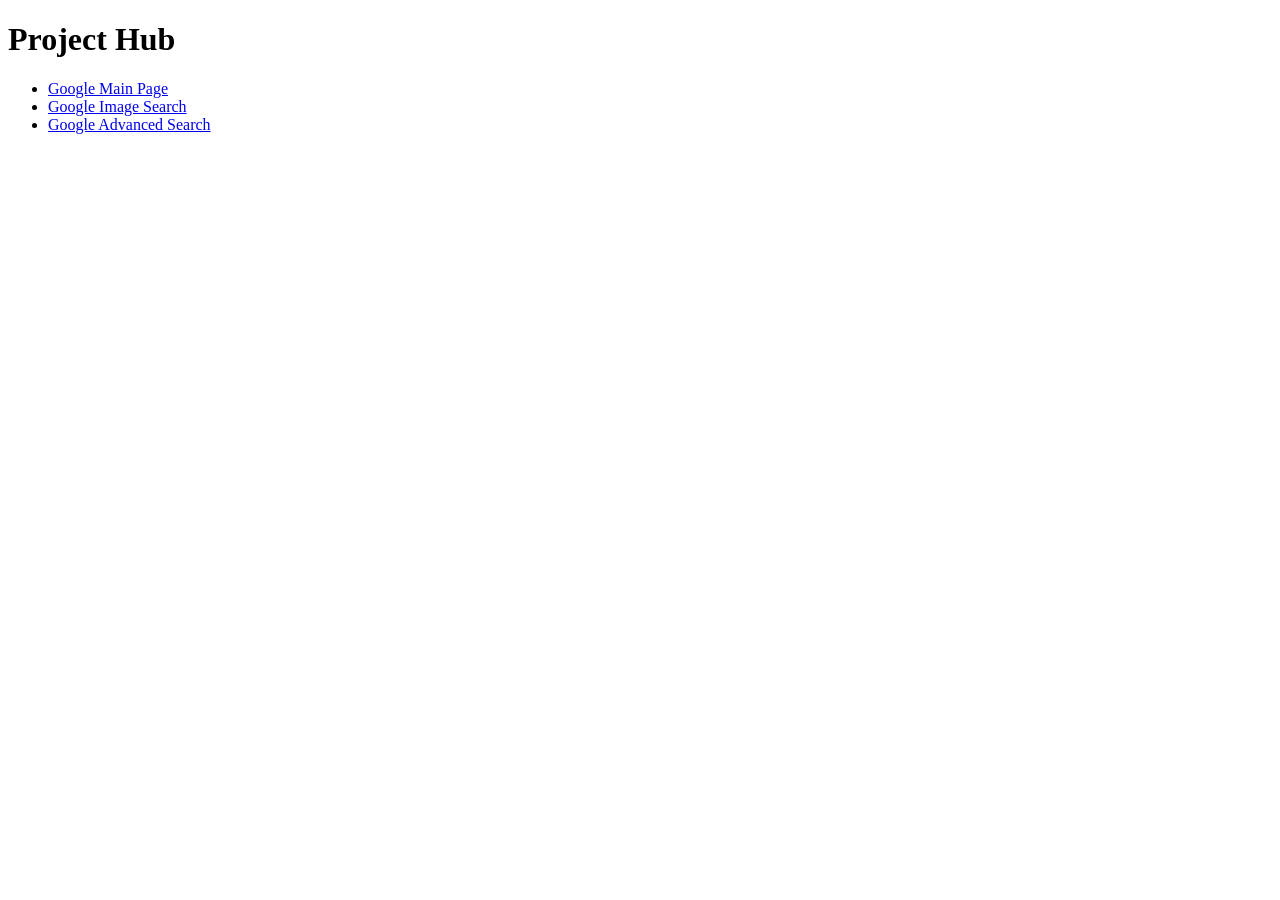
<file: index.html>
<!DOCTYPE html>
<html>
<head>
    <title>My Google Projects</title>
</head>
<body>
    <h1>Project Hub</h1>
    <ul>
        <li><a href="google_mainpage/index.html">Google Main Page</a></li>
        <li><a href="google_imagesearch/index.html">Google Image Search</a></li>
        <li><a href="google_advanced_search/index.html">Google Advanced Search</a></li>
    </ul>
</body>
</html>
</file>
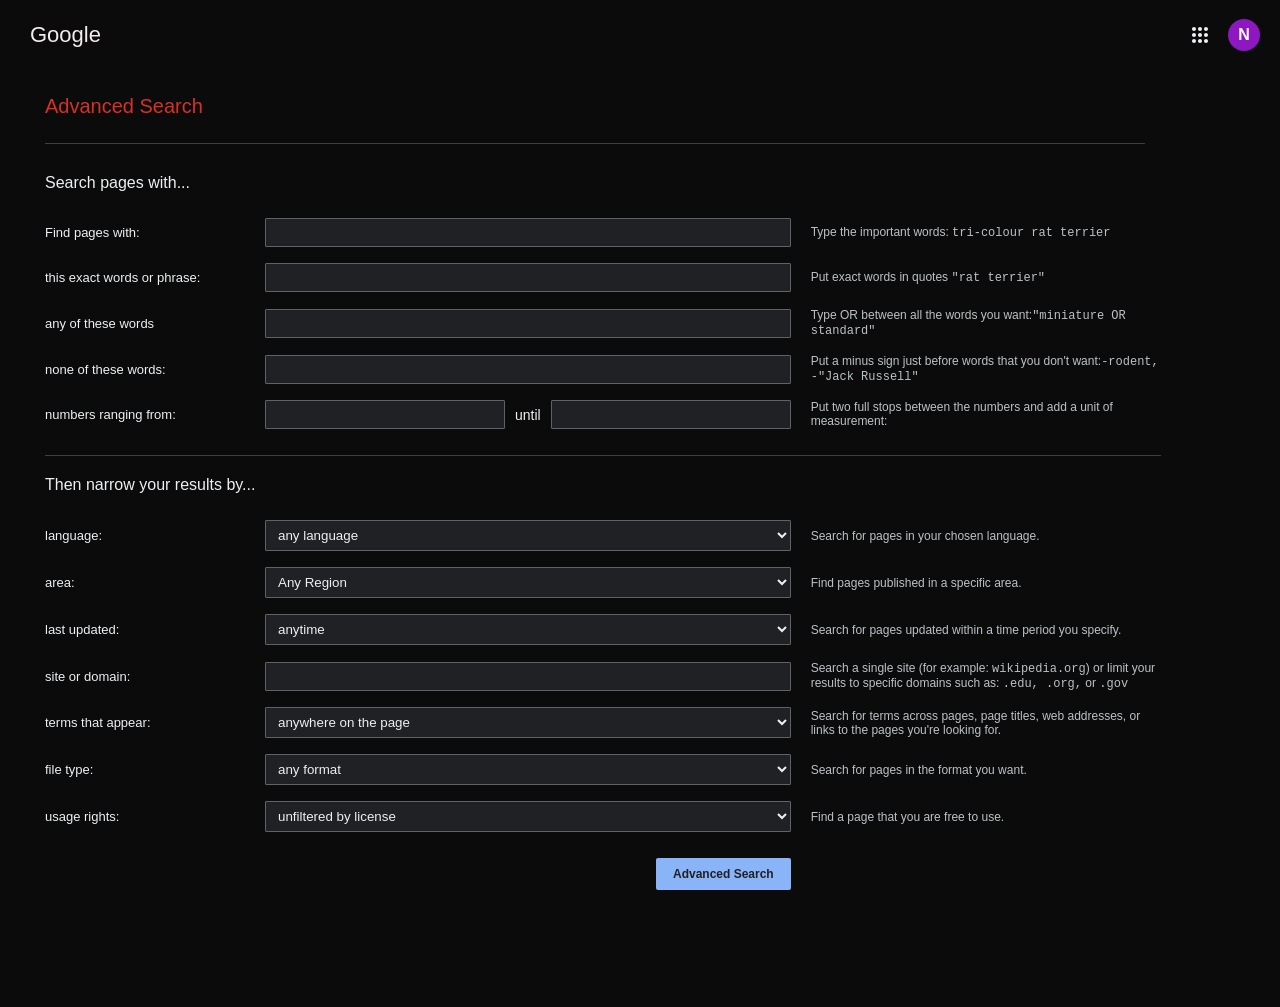
<file: google_advanced_search/index.html>
<!DOCTYPE html>
<html lang="id">
<head>
    <meta charset="UTF-8">
    <meta name="viewport" content="width=device-width, initial-scale=1.0">
    <link rel="stylesheet" href="style.css">
    <title>Advance Search Project 0</title>
</head>
<body>
    <header class="header">
        <a href="https://www.google.com" class="header-logo">Google</a>
        
        <div class="header-right">
            <div class="icon-button">
                <svg focusable="false" viewBox="0 0 24 24">
                    <path d="M6,8c1.1,0 2,-0.9 2,-2s-0.9,-2 -2,-2 -2,0.9 -2,2 0.9,2 2,2zM12,20c1.1,0 2,-0.9 2,-2s-0.9,-2 -2,-2 -2,0.9 -2,2 0.9,2 2,2zM6,20c1.1,0 2,-0.9 2,-2s-0.9,-2 -2,-2 -2,0.9 -2,2 0.9,2 2,2zM6,14c1.1,0 2,-0.9 2,-2s-0.9,-2 -2,-2 -2,0.9 -2,2 0.9,2 2,2zM12,14c1.1,0 2,-0.9 2,-2s-0.9,-2 -2,-2 -2,0.9 -2,2 0.9,2 2,2zM18,8c1.1,0 2,-0.9 2,-2s-0.9,-2 -2,-2 -2,0.9 -2,2 0.9,2 2,2zM12,8c1.1,0 2,-0.9 2,-2s-0.9,-2 -2,-2 -2,0.9 -2,2 0.9,2 2,2zM18,14c1.1,0 2,-0.9 2,-2s-0.9,-2 -2,-2 -2,0.9 -2,2 0.9,2 2,2zM18,20c1.1,0 2,-0.9 2,-2s-0.9,-2 -2,-2 -2,0.9 -2,2 0.9,2 2,2z"></path>
                </svg>
            </div>
            <div class="profile-avatar">
                <span>N</span>
            </div>
        </div>
    </header>

    <div class="main-container">
        <h1>Advanced Search</h1>
        <hr>
        
        <form action="https://www.google.com/search" method="GET">
            <div class="form-grid">

                <div class="section-title">Search pages with...</div>
                
                <div class="form-label">
                    <label for="as_q">Find pages with:</label>
                </div>
                <div class="form-input">
                    <input type="text" id="as_q" name="as_q">
                </div>
                <div class="form-description">
                    Type the important words: <span style="font-family: monospace;">tri-colour rat terrier </span>
                </div>

                <div class="form-label">
                    <label for="as_epq">this exact words or phrase:</label>
                </div>
                <div class="form-input">
                    <input type="text" id="as_epq" name="as_epq">
                </div>
                <div class="form-description">
                    Put exact words in quotes <span style="font-family: monospace;">"rat terrier"</span>
                </div>

                <div class="form-label">
                    <label for="as_oq">any of these words</label>
                </div>
                <div class="form-input">
                    <input type="text" id="as_oq" name="as_oq">
                </div>
                <div class="form-description">
                    Type OR between all the words you want:<span style="font-family: monospace;">"miniature OR standard"</span>
                </div>

                <div class="form-label">
                    <label for="as_eq">none of these words: </label>
                </div>
                <div class="form-input">
                    <input type="text" id="as_eq" name="as_eq">
                </div>
                <div class="form-description">
                    Put a minus sign just before words that you don't want:<span style="font-family: monospace;">-rodent, -"Jack Russell" </span>
                </div>

                <div class="form-label">
                    <label for="as_nlo">numbers ranging from: </label>
                </div>
                <div class="form-input range-container">
                    <input type="text" id="as_nlo" name="as_nlo">
                        <span>until</span>
                    <input type="text" id="as_nhi" name="as_nhi">
                </div>
                <div class="form-description">
                    Put two full stops between the numbers and add a unit of measurement:<span style="font-family: monospace;"></span>
                </div>
                
                <div class="section-title" style="border-top: 1px solid var(--google-separator); padding-top: 20px; margin-top: 10px;">
                    Then narrow your results by...
                </div>

                <div class="form-label">
                    <label for="lr">language:</label>
                </div>
                <div class="form-input">
                    <select id="lr" name="lr">
                        <option value="">any language</option>
                        <option value="lang_af">Afrikaans</option>
                        <option value="lang_ar">Arabic</option>
                        <option value="lang_hy">Armenian</option>
                        <option value="lang_nl">Dutch</option>
                        <option value="lang_be">Belarusian</option>
                    </select>
                </div>
                <div class="form-description">
                    Search for pages in your chosen language.
                </div>

                <div class="form-label">
                    <label for="cr">area:</label>
                </div>
                <div class="form-input">
                    <select id="cr" name="cr">
                        <option value="">Any Region</option>
                        <option value="countryAF">Afghanistan</option>
                        <option value="countryAL">Albania</option>
                        <option value="countryDZ">Algeria</option>
                        <option value="countryID">Indonesia</option>
                    </select>
                </div>
                <div class="form-description">
                    Find pages published in a specific area.
                </div>

                <div class="form-label">
                    <label for="as_qdr">last updated:</label>
                </div>
                <div class="form-input">
                    <select id="as_qdr" name="as_qdr">
                        <option value="all">anytime</option>
                        <option value="d">past 24 hours</option>
                        <option value="w">past week</option>
                        <option value="m">past month</option>
                        <option value="y">past year</option>
                    </select>
                </div>
                <div class="form-description">
                    Search for pages updated within a time period you specify.
                </div>

                <div class="form-label">
                    <label for="as_sitesearch">site or domain:</label>
                </div>
                <div class="form-input">
                    <input type="text" id="as_sitesearch" name="as_sitesearch">
                </div>
                <div class="form-description">
                    Search a single site (for example: <span style="font-family: monospace;">wikipedia.org</span>) or limit your results to specific domains such as: <span style="font-family: monospace;">.edu, .org,</span> or <span style="font-family: monospace;">.gov</span>
                </div>

                <div class="form-label">
                    <label for="as_occt">terms that appear:</label>
                </div>
                <div class="form-input">
                    <select id="as_occt" name="as_occt">
                        <option value="any">anywhere on the page</option>
                        <option value="title">in the title of the page</option>
                        <option value="body">in the text of the page</option>
                        <option value="url">in the URL of the page</option>
                        <option value="links">in links to the page</option>
                    </select>
                </div>
                <div class="form-description">
                    Search for terms across pages, page titles, web addresses, or links to the pages you're looking for.
                </div>

                <div class="form-label">
                    <label for="as_filetype">file type:</label>
                </div>
                <div class="form-input">
                    <select id="as_filetype" name="as_filetype">
                        <option value="">any format</option>
                        <option value="pdf">Adobe Acrobat PDF (.pdf)</option>
                        <option value="ps">Adobe Postscript (.ps)</option>
                        <option value="dwf">Autodesk DWF (.dwf)</option>
                        <option value="kml">Google Earth KML (.kml)</option>
                    </select>
                </div>
                <div class="form-description">
                    Search for pages in the format you want.
                </div>

                <div class="form-label">
                    <label for="as_rights">usage rights:</label>
                </div>
                <div class="form-input">
                    <select id="as_rights" name="as_rights">
                        <option value="">unfiltered by license</option>
                        <option value="cc_publicdomain">free to use or share</option>
                        <option value="cc_attribute">free to use or share, even commercially</option>
                        <option value="cc_sharealike">free to use or share, with modifications</option>
                    </select>
                </div>
                <div class="form-description">
                    Find a page that you are free to use.
                </div>

                <div class="button-container">
                    <button type="submit" class="adv-button">Advanced Search</button>
                </div>

            </div> </form> </div> </body>
</html>
</file>
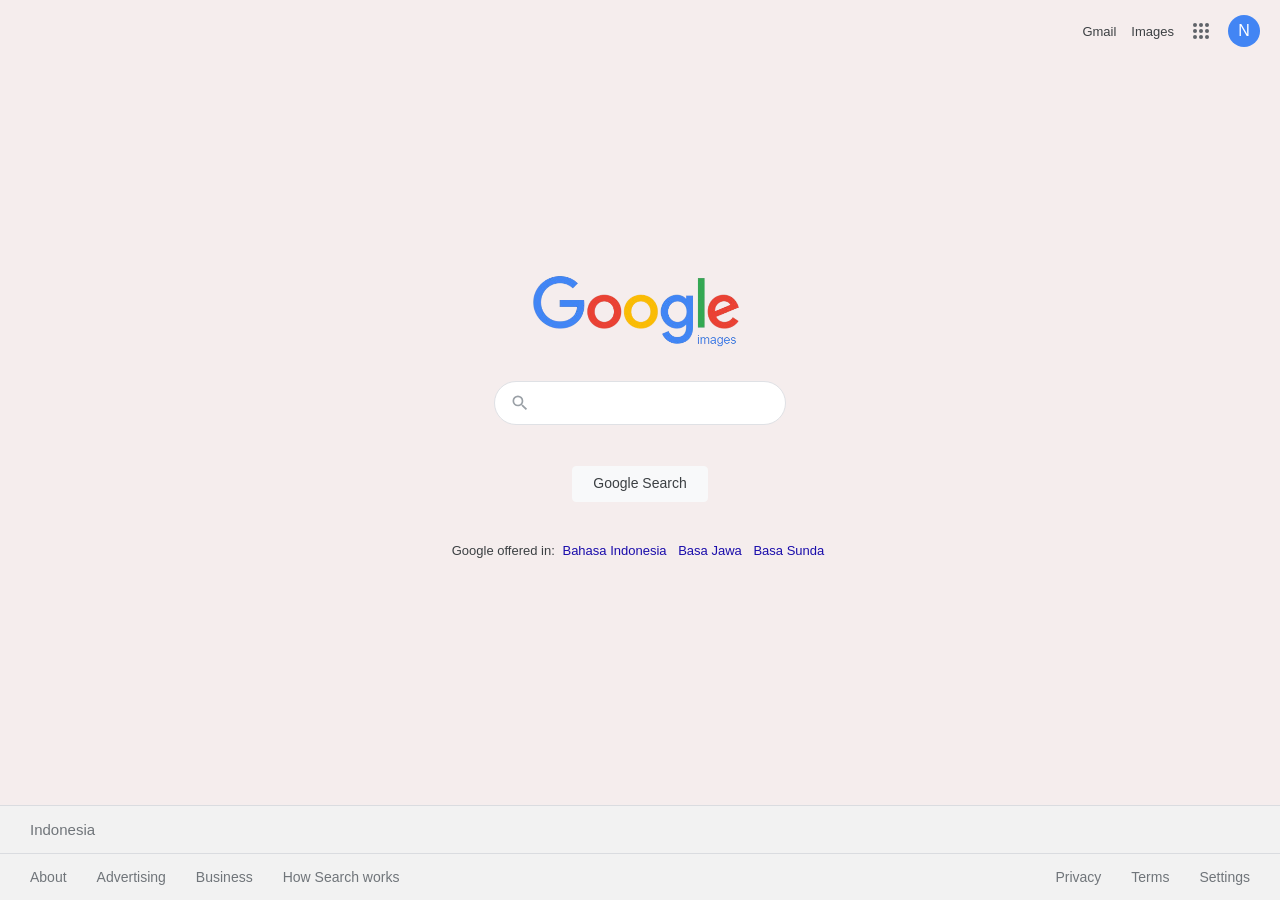
<file: google_imagesearch/index.html>
<!DOCTYPE html>
<html lang="en">
<head>
    <meta charset="UTF-8">
    <!-- responsive design = readable in all devices -->
    <meta name="viewport" content="width=device-width, initial-scale=1.0"> 
    <link rel="stylesheet" href="style.css">
    <title>Google</title>
</head>
<body>
    <div class="header">
        <a href="#">Gmail</a>
        <a href="#">Images</a>
        <button class="apps-menu">
            <div class="apps-grid">
                <div class="apps-dot"></div>
                <div class="apps-dot"></div>
                <div class="apps-dot"></div>
                <div class="apps-dot"></div>
                <div class="apps-dot"></div>
                <div class="apps-dot"></div>
                <div class="apps-dot"></div>
                <div class="apps-dot"></div>
                <div class="apps-dot"></div>
            </div>
        </button>
        <div class="profile-pic">N</div>
    </div>

    <main class="main">
        <div class="logo">
            <div class="logo-text">
                <!-- <span class="g1">G</span><span class="o1">o</span><span class="o2">o</span><span class="g2">g</span><span class="l">l</span><span class="e">e</span> -->
                <img src = "google1.png" tag = "main-logo" > 
            </div>
        </div>

        <form class ="search-from" action="https://www.google.com/search" method="GET">

        <input type="hidden" name="tbm" value="isch">

    <div class="search-container">
        <div class="search-icon">
            <svg focusable="false" xmlns="http://www.w3.org/2000/svg" viewBox="0 0 24 24">
                <path d="M15.5 14h-.79l-.28-.27A6.471 6.471 0 0 0 16 9.5 6.5 6.5 0 1 0 9.5 16c1.61 0 3.09-.59 4.23-1.57l.27.28v.79l5 4.99L20.49 19l-4.99-5zm-6 0C7.01 14 5 11.99 5 9.5S7.01 5 9.5 5 14 7.01 14 9.5 11.99 14 9.5 14z"></path>
            </svg>
        </div>
        <input type="text" class="search-box" title="Search" name="q">
        <div class="voice-icon">
            </div>
        <div class="camera-icon">
            </div>
    </div>

        <!-- <div class="search-container">
            <div class="search-icon">
                <svg focusable="false" xmlns="http://www.w3.org/2000/svg" viewBox="0 0 24 24">
                    <path d="M15.5 14h-.79l-.28-.27A6.471 6.471 0 0 0 16 9.5 6.5 6.5 0 1 0 9.5 16c1.61 0 3.09-.59 4.23-1.57l.27.28v.79l5 4.99L20.49 19l-4.99-5zm-6 0C7.01 14 5 11.99 5 9.5S7.01 5 9.5 5 14 7.01 14 9.5 11.99 14 9.5 14z"></path>
                </svg>
            </div>

            <input type="text" class="search-box" title="Search" name="q">
            <div class="voice-icon">
                <svg focusable="false" viewBox="0 0 24 24" xmlns="http://www.w3.org/2000/svg">
                    <path fill="#4285f4" d="m12 15c1.66 0 3-1.31 3-2.97v-7.02c0-1.66-1.34-3.01-3-3.01s-3 1.34-3 3.01v7.02c0 1.66 1.34 2.97 3 2.97z"></path>
                    <path fill="#34a853" d="m11 18.08h2v3.92h-2z"></path>
                    <path fill="#fbbc04" d="m7.05 16.87c-1.27-1.33-2.05-2.83-2.05-4.87h2c0 1.45 0.56 2.42 1.47 3.38v0.32l-1.15 1.18z"></path>
                    <path fill="#ea4335" d="m16.95 16.87-1.15-1.18v-0.32c0.91-0.96 1.47-1.93 1.47-3.38h2c0 2.04-0.78 3.54-2.05 4.87z"></path>
                </svg>
            </div>
            <div class="camera-icon">
                <svg focusable="false" viewBox="0 0 192 192" xmlns="http://www.w3.org/2000/svg">
                    <rect fill="none" height="192" width="192"></rect>
                    <g>
                        <circle fill="#34a853" cx="144.07" cy="144" r="16"></circle>
                        <circle fill="#4285f4" cx="96.07" cy="104" r="24"></circle>
                        <path fill="#ea4335" d="M24,135.2c0,18.11,14.69,32.8,32.8,32.8H96v-16l-40.1-0.1c-8.8,0-15.9-8.19-15.9-17.9v-18H24V135.2z"></path>
                        <path fill="#fbbc04" d="M168,72.8c0-18.11-14.69-32.8-32.8-32.8H116v16l19.9,0.1c8.8,0,15.9,8.19,15.9,17.9v18h16V72.8z"></path>
                        <path fill="#4285f4" d="M112,24v40L96,48L80,64V24c0-8.84,7.16-16,16-16s16,7.16,16,16z"></path>
                        <path fill="#34a853" d="M112,168v-40l-16,16l-16-16v40c0,8.84,7.16,16,16,16S112,176.84,112,168z"></path>
                    </g>
                </svg>
            </div>
        </div> -->

        <div class="buttons">
            <button type = "submit" class="btn">Google Search</button>
        </div>
        </form>

        <div class="language">
            Google offered in:
            <a href="#">Bahasa Indonesia</a>
            <a href="#">Basa Jawa</a>
            <a href="#">Basa Sunda</a>
        </div>
    </main>

    <footer class="footer">
        <div class="footer-top">
            Indonesia
        </div>
        <div class="footer-bottom">
            <div class="footer-left">
                <a href="#">About</a>
                <a href="#">Advertising</a>
                <a href="#">Business</a>
                <a href="#">How Search works</a>
            </div>
            <div class="footer-right">
                <a href="#">Privacy</a>
                <a href="#">Terms</a>
                <a href="#">Settings</a>
            </div>
        </div>
    </footer>

</body>
</html>
</file>
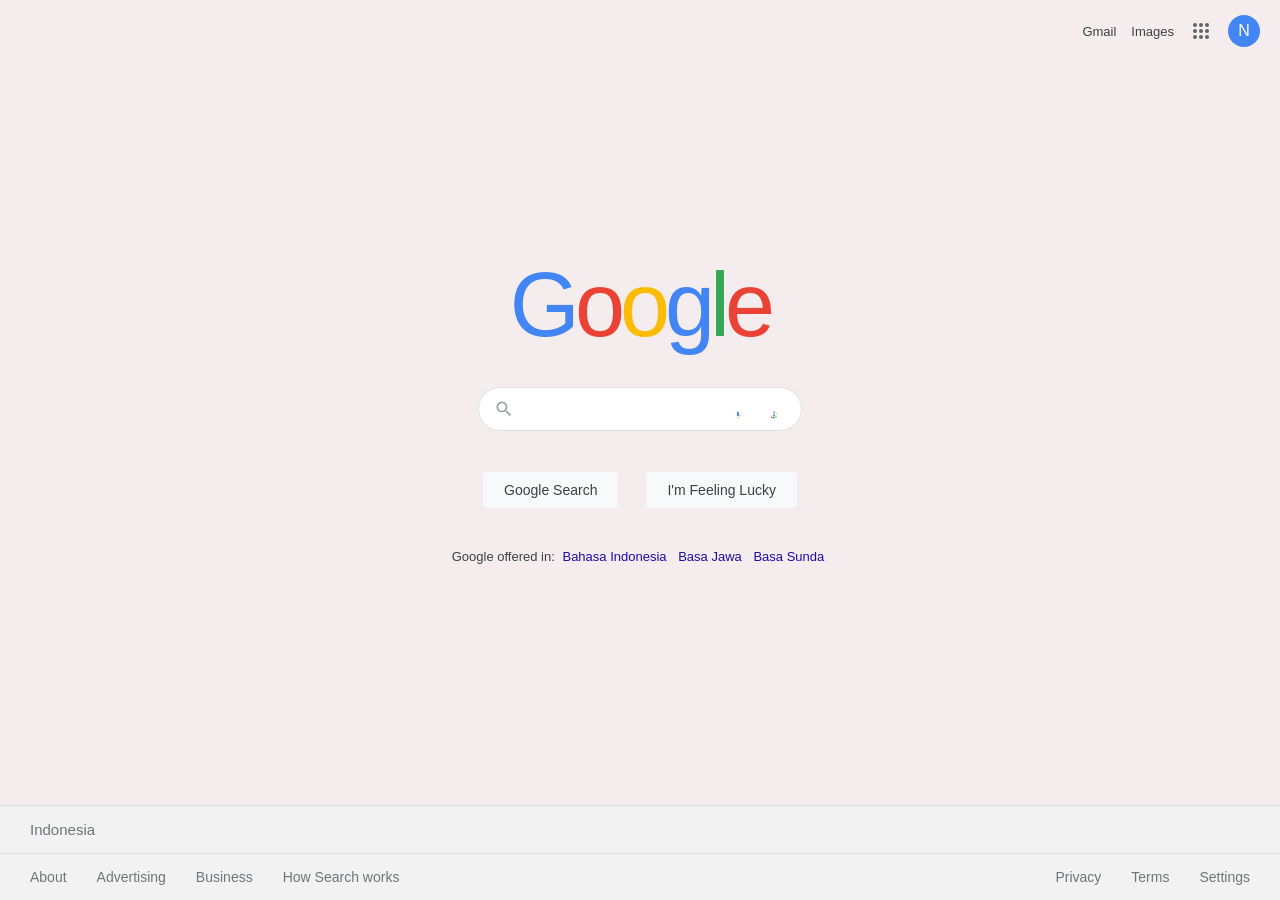
<file: google_mainpage/index.html>
<!DOCTYPE html>
<html lang="en">
<head>
    <meta charset="UTF-8">
    <!-- responsive design = readable in all devices -->
    <meta name="viewport" content="width=device-width, initial-scale=1.0"> 
    <link rel="stylesheet" href="style.css">
    <title>Google</title>
</head>
<body>
    <div class="header">
        <!-- href = "#" is a placeholder for the actual link -->
        <a href="#">Gmail</a> 
        <a href="#">Images</a>
        <button class="apps-menu">
            <div class="apps-grid">
                <div class="apps-dot"></div>
                <div class="apps-dot"></div>
                <div class="apps-dot"></div>
                <div class="apps-dot"></div>
                <div class="apps-dot"></div>
                <div class="apps-dot"></div>
                <div class="apps-dot"></div>
                <div class="apps-dot"></div>
                <div class="apps-dot"></div>
            </div>
        </button>
        <!-- represent profile logo -->
        <div class="profile-pic">N</div>
    </div>

    <!-- central part of page -->
    <main class="main">
        <!-- google logo -->
        <div class="logo">
            <div class="logo-text">
                <!-- each letter is wrapped in its own -->
                <span class="g1">G</span><span class="o1">o</span><span class="o2">o</span><span class="g2">g</span><span class="l">l</span><span class="e">e</span>
            </div>
        </div>

        <!-- search functionality, it groups the search input and buttons, method "GET" specifies that the form data (search query)'ll be appended to the URL.' -->
        <form class ="search-from" action="https://www.google.com/search" method="GET">
        <!-- styled container for search bar -->
        <div class="search-container">
            <div class="search-icon">
                <!-- svg icons = magnifying glass, microphone, camera -->
                <svg focusable="false" xmlns="http://www.w3.org/2000/svg" viewBox="0 0 24 24">
                    <path d="M15.5 14h-.79l-.28-.27A6.471 6.471 0 0 0 16 9.5 6.5 6.5 0 1 0 9.5 16c1.61 0 3.09-.59 4.23-1.57l.27.28v.79l5 4.99L20.49 19l-4.99-5zm-6 0C7.01 14 5 11.99 5 9.5S7.01 5 9.5 5 14 7.01 14 9.5 11.99 14 9.5 14z"></path>
                </svg>
            </div>
            <!-- field where u type your search query. name = "q" tells google that the text entered here is the search query (q). -->
            <input type="text" class="search-box" title="Search" name="q">
            <div class="voice-icon">
                <svg focusable="false" viewBox="0 0 24 24" xmlns="http://www.w3.org/2000/svg">
                    <path fill="#4285f4" d="m12 15c1.66 0 3-1.31 3-2.97v-7.02c0-1.66-1.34-3.01-3-3.01s-3 1.34-3 3.01v7.02c0 1.66 1.34 2.97 3 2.97z"></path>
                    <path fill="#34a853" d="m11 18.08h2v3.92h-2z"></path>
                    <path fill="#fbbc04" d="m7.05 16.87c-1.27-1.33-2.05-2.83-2.05-4.87h2c0 1.45 0.56 2.42 1.47 3.38v0.32l-1.15 1.18z"></path>
                    <path fill="#ea4335" d="m16.95 16.87-1.15-1.18v-0.32c0.91-0.96 1.47-1.93 1.47-3.38h2c0 2.04-0.78 3.54-2.05 4.87z"></path>
                </svg>
            </div>
            <div class="camera-icon">
                <svg focusable="false" viewBox="0 0 192 192" xmlns="http://www.w3.org/2000/svg">
                    <rect fill="none" height="192" width="192"></rect>
                    <g>
                        <circle fill="#34a853" cx="144.07" cy="144" r="16"></circle>
                        <circle fill="#4285f4" cx="96.07" cy="104" r="24"></circle>
                        <path fill="#ea4335" d="M24,135.2c0,18.11,14.69,32.8,32.8,32.8H96v-16l-40.1-0.1c-8.8,0-15.9-8.19-15.9-17.9v-18H24V135.2z"></path>
                        <path fill="#fbbc04" d="M168,72.8c0-18.11-14.69-32.8-32.8-32.8H116v16l19.9,0.1c8.8,0,15.9,8.19,15.9,17.9v18h16V72.8z"></path>
                        <path fill="#4285f4" d="M112,24v40L96,48L80,64V24c0-8.84,7.16-16,16-16s16,7.16,16,16z"></path>
                        <path fill="#34a853" d="M112,168v-40l-16,16l-16-16v40c0,8.84,7.16,16,16,16S112,176.84,112,168z"></path>
                    </g>
                </svg>
            </div>
        </div>

        <!-- two buttons bellow search bar -->
        <div class="buttons">
            <!-- this button type (submit) make clicking it will submit the form -->
            <button type = "submit" class="btn">Google Search</button>
            <a class="btn-lucky" href="https://doodles.google/">I'm Feeling Lucky </a>
        </div>
        </form>
        
        <div class="language">
            Google offered in:
            <a href="#">Bahasa Indonesia</a>
            <a href="#">Basa Jawa</a>
            <a href="#">Basa Sunda</a>
        </div>
    </main>

    <footer class="footer">
        <div class="footer-top">
            Indonesia
        </div>
        <!-- split into two parts for layout purposes. -->
        <div class="footer-bottom">
            <div class="footer-left">
                <a href="#">About</a>
                <a href="#">Advertising</a>
                <a href="#">Business</a>
                <a href="#">How Search works</a>
            </div>
            <div class="footer-right">
                <a href="#">Privacy</a>
                <a href="#">Terms</a>
                <a href="#">Settings</a>
            </div>
        </div>
    </footer>

</body>
</html>


<!-- <!DOCTYPE html>
<html lang="en">
<head>
    <meta charset="UTF-8">
    <meta name="viewport" content="width=device-width, initial-scale=1.0">
    <link rel="stylesheet" href="style.css">
    <title>Google</title>
</head>
<body>
    <div class="header">
        <a href="#">Gmail</a>
        <a href="#">Images</a>
        <button class="apps-menu">
            <div class="apps-grid">
                <div class="apps-dot"></div>
                <div class="apps-dot"></div>
                <div class="apps-dot"></div>
                <div class="apps-dot"></div>
                <div class="apps-dot"></div>
                <div class="apps-dot"></div>
                <div class="apps-dot"></div>
                <div class="apps-dot"></div>
                <div class="apps-dot"></div>
            </div>
        </button>
        <div class="profile-pic">M</div>
    </div>

    <main class="main">
        <div class="logo">
            <div class="logo-text">
                <span class="g1">G</span><span class="o1">o</span><span class="o2">o</span><span class="g2">g</span><span class="l">l</span><span class="e">e</span>
            </div>
        </div>

        <form class ="search-from" action="https://www.google.com/search" method="GET">
        <div class="search-container">
            <div class="search-icon">
                <svg focusable="false" xmlns="http://www.w3.org/2000/svg" viewBox="0 0 24 24">
                    <path d="M15.5 14h-.79l-.28-.27A6.471 6.471 0 0 0 16 9.5 6.5 6.5 0 1 0 9.5 16c1.61 0 3.09-.59 4.23-1.57l.27.28v.79l5 4.99L20.49 19l-4.99-5zm-6 0C7.01 14 5 11.99 5 9.5S7.01 5 9.5 5 14 7.01 14 9.5 11.99 14 9.5 14z"></path>
                </svg>
            </div>
            <input type="text" class="search-box" title="Search" name ="q">
            <div class="voice-icon">
                <svg focusable="false" viewBox="0 0 24 24" xmlns="http://www.w3.org/2000/svg">
                    <path fill="#4285f4" d="m12 15c1.66 0 3-1.31 3-2.97v-7.02c0-1.66-1.34-3.01-3-3.01s-3 1.34-3 3.01v7.02c0 1.66 1.34 2.97 3 2.97z"></path>
                    <path fill="#34a853" d="m11 18.08h2v3.92h-2z"></path>
                    <path fill="#fbbc04" d="m7.05 16.87c-1.27-1.33-2.05-2.83-2.05-4.87h2c0 1.45 0.56 2.42 1.47 3.38v0.32l-1.15 1.18z"></path>
                    <path fill="#ea4335" d="m16.95 16.87-1.15-1.18v-0.32c0.91-0.96 1.47-1.93 1.47-3.38h2c0 2.04-0.78 3.54-2.05 4.87z"></path>
                </svg>
            </div>
            <div class="camera-icon">
                <svg focusable="false" viewBox="0 0 192 192" xmlns="http://www.w3.org/2000/svg">
                    <rect fill="none" height="192" width="192"></rect>
                    <g>
                        <circle fill="#34a853" cx="144.07" cy="144" r="16"></circle>
                        <circle fill="#4285f4" cx="96.07" cy="104" r="24"></circle>
                        <path fill="#ea4335" d="M24,135.2c0,18.11,14.69,32.8,32.8,32.8H96v-16l-40.1-0.1c-8.8,0-15.9-8.19-15.9-17.9v-18H24V135.2z"></path>
                        <path fill="#fbbc04" d="M168,72.8c0-18.11-14.69-32.8-32.8-32.8H116v16l19.9,0.1c8.8,0,15.9,8.19,15.9,17.9v18h16V72.8z"></path>
                        <path fill="#4285f4" d="M112,24v40L96,48L80,64V24c0-8.84,7.16-16,16-16s16,7.16,16,16z"></path>
                        <path fill="#34a853" d="M112,168v-40l-16,16l-16-16v40c0,8.84,7.16,16,16,16S112,176.84,112,168z"></path>
                    </g>
                </svg>
            </div>
        </div>

        <div class="buttons">
            <button type = "submit" class="btn">Google Search</button>
            <button type = "button" class="btn-lucky">I'm Feeling Lucky</button>
        </div>
        </form>

        <div class="language">
            Google offered in:
            <a href="#">Bahasa Indonesia</a>
            <a href="#">Basa Jawa</a>
            <a href="#">Basa Sunda</a>
        </div>
    </main>

    <footer class="footer">
        <div class="footer-top">
            Indonesia
        </div>
        <div class="footer-bottom">
            <div class="footer-left">
                <a href="#">About</a>
                <a href="#">Advertising</a>
                <a href="#">Business</a>
                <a href="#">How Search works</a>
            </div>
            <div class="footer-right">
                <a href="#">Privacy</a>
                <a href="#">Terms</a>
                <a href="#">Settings</a>
            </div>
        </div>
    </footer>

    <script>
        // Add basic search functionality
        // const searchBox = document.querySelector('.search-box');
        // const searchButton = document.querySelector('.btn');
        
        // searchBox.addEventListener('keypress', function(e) {
        //     if (e.key === 'Enter') {
        //         performSearch();
        //     }
        // });
        
        // searchButton.addEventListener('click', function() {
        //     performSearch();
        // });
        
        // function performSearch() {
        //     const query = searchBox.value.trim();
        //     if (query) {
        //         // In a real implementation, this would redirect to search results
        //         alert(`Searching for: "${query}"`);
        //     }
        // }

        // Voice search button
        document.querySelector('.voice-icon').addEventListener('click', function() {
            alert('Voice search would be activated here');
        });

        // Camera search button
        document.querySelector('.camera-icon').addEventListener('click', function() {
            alert('Camera search would be activated here');
        });

        // I'm Feeling Lucky button
        document.querySelectorAll('.btn')[1].addEventListener('click', function() {
            alert('I\'m Feeling Lucky feature would redirect to a random result');
        });
    </script>
</body>
</html> -->
</file>
<file: google_advanced_search/style.css>
:root {
    --google-bg: #0b0b0b;
    --google-text: hsl(216, 15%, 94%);
    --google-text-secondary: #bdc1c6;
    --google-input-bg: #202124;
    --google-border: #5f6368;
    --google-border-focus: #8ab4f8;
    --google-blue: #8ab4f8;
    --google-button-text: #202124;
    --google-footer-bg: #171717;
    --google-separator: #3c4043;
    --google-icon-hover-bg: rgba(232, 234, 237, 0.08);
}

/* --- Reset & Gaya Dasar --- */
body {
    background-color: var(--google-bg);
    color: var(--google-text);
    font-family: Arial, sans-serif;
    font-size: 14px;
    margin: 0;
    padding: 0;
    padding-bottom: 100px; 
}

/* --- Header --- */
.header {
    display: flex;
    justify-content: space-between;
    align-items: center;
    padding: 15px 20px;
}
.header-logo {
    color: #f2ecec;
    font-size: 22px;
    font-weight: normal;
    text-decoration: none;
    padding-left: 10px;
}

/* --- Ikon di Kanan Header --- */
.header-right {
    display: flex;
    align-items: center;
    gap: 8px; /* Jarak antar ikon */
}

.icon-button {
    display: flex;
    align-items: center;
    justify-content: center;
    width: 40px;
    height: 40px;
    border-radius: 50%;
    cursor: pointer;
    transition: background-color 0.2s;
}

.icon-button:hover {
    background-color: var(--google-icon-hover-bg);
}

.icon-button svg {
    fill: var(--google-text);
    width: 24px;
    height: 24px;
}

.profile-avatar {
    display: flex;
    align-items: center;
    justify-content: center;
    width: 32px;
    height: 32px;
    border-radius: 50%;
    background-color: #8d17c0;
    color: white;
    font-size: 16px;
    font-weight: bold;
    text-decoration: none;
    cursor: pointer;
}

/* --- Kontainer Utama --- */
.main-container {
    padding: 0 45px;
    max-width: 1100px;
}

h1 {
    color: #d93025;
    font-size: 20px;
    font-weight: normal;
    margin: 25px 0;
}

hr {
    border: 0;
    border-top: 1px solid var(--google-separator);
    margin: 0;
}

/* --- Tata Letak Form Grid --- */
.form-grid {
    display: grid;
    grid-template-columns: 200px 1fr 350px; 
    gap: 16px 20px;
    align-items: center;
    padding: 20px 0;
}

.section-title {
    grid-column: 1 / -1; /* Merentang penuh 3 kolom */
    font-size: 16px;
    margin: 10px 0;
}

.form-label {
    text-align: left;
    font-size: 13px;
}

.form-input {
    width: 100%;
}

.form-description {
    color: var(--google-text-secondary);
    font-size: 12px;
}

/* --- Gaya untuk Elemen Input --- */
input[type="text"],
select {
    background-color: var(--google-input-bg);
    color: var(--google-text);
    border: 1px solid var(--google-border);
    border-radius: 1px;
    padding: 6px 8px;
    width: 100%; /* <- KINI BERLAKU UNTUK INPUT DAN SELECT */
    box-sizing: border-box;
}

input[type="text"]:focus, 
select:focus {
    outline: none;
    border-color: var(--google-border-focus);
}
/* --- AKHIR PERUBAHAN CSS --- */

.range-container {
    display: flex;
    align-items: center;
    gap: 10px;
}
.range-container input {
    /* Lebar spesifik untuk input range agar tidak terlalu panjang */
    width: 240px; 
}

/* --- Tombol Aksi --- */
.button-container {
    grid-column: 2 / 3; /* Sejajarkan dengan kolom input */
    display: flex;
    justify-content: flex-end; /* Pindahkan tombol ke kanan */
    padding-top: 10px;
}

.adv-button {
    background-color: var(--google-blue);
    color: var(--google-button-text);
    border: 1px solid transparent;
    border-radius: 2px;
    font-size: 12px;
    font-weight: bold;
    padding: 8px 16px;
    cursor: pointer;
}

/* --- Footer --- */
.footer {
    background-color: var(--google-footer-bg);
    border-top: 1px solid var(--google-separator);
    padding: 15px 45px;
    font-size: 13px;
    color: var(--google-text-secondary);
    position: fixed;
    bottom: 0;
    width: 100%;
    box-sizing: border-box;
}
.footer-links {
    display: flex;
    gap: 25px;
    margin-top: 10px;
}
.footer-links a {
    color: var(--google-text-secondary);
    text-decoration: none;
}
.footer-links a:hover {
    text-decoration: underline;
}

/* --- SEMUA CSS DUPLIKAT DAN CSS .CUSTOM-SELECT DI BAWAH INI TELAH DIHAPUS --- */
</file>
<file: google_imagesearch/style.css>
* {
    margin: 0;
    padding: 0;
    box-sizing: border-box;
}

body {
    font-family: arial, sans-serif;
    background-color: #f5eded;
    color: #3c4043;
    min-height: 100vh;
    display: flex;
    flex-direction: column;
}

/* Header */
.header {
    display: flex;
    justify-content: flex-end;
    align-items: center;
    padding: 15px 20px;
    gap: 15px;
    flex-wrap: wrap;
}

.header a {
    color: #3c4043;
    text-decoration: none;
    font-size: 13px;
}

.header a:hover {
    text-decoration: underline;
}

.apps-menu {
    width: 24px;
    height: 24px;
    cursor: pointer;
    background: none;
    border: none;
    display: flex;
    align-items: center;
    justify-content: center;
}

.apps-grid {
    display: grid;
    grid-template-columns: repeat(3, 1fr);
    gap: 2px;
    width: 16px;
    height: 16px;
}

.apps-dot {
    width: 4px;
    height: 4px;
    background-color: #5f6368;
    border-radius: 50%;
}

.profile-pic {
    width: 32px;
    height: 32px;
    border-radius: 50%;
    background-color: #4285f4;
    display: flex;
    align-items: center;
    justify-content: center;
    color: white;
    font-weight: 500;
    cursor: pointer;
}

/* Main content */
.main {
    flex: 1;
    display: flex;
    flex-direction: column;
    align-items: center;
    justify-content: center;
    padding: 0 20px;
    margin-top: -50px;
}

.logo {
    margin-bottom:0px;
}

.logo img {
    height: 100px;
}

.logo-text {
    font-size: 90px;
    font-weight: 400;
    color: #4285f4;
    letter-spacing: -5px;
}

.logo-text .g1 { color: #4285f4; }
.logo-text .o1 { color: #ea4335; }
.logo-text .o2 { color: #fbbc05; }
.logo-text .g2 { color: #4285f4; }
.logo-text .l { color: #34a853; }
.logo-text .e { color: #ea4335; }

/* Search container */
.search-container {
    width: 100%;
    max-width: 584px;
    position: relative;
    margin-bottom: 30px;
}

.search-box {
    width: 100%;
    height: 44px;
    border: 1px solid #dfe1e5;
    border-radius: 24px;
    padding: 0 45px;
    font-size: 16px;
    outline: none;
    transition: box-shadow 0.3s;
}

.search-box:hover {
    box-shadow: 0 2px 5px 1px rgba(64,60,67,.16);
}

.search-box:focus {
    box-shadow: 0 2px 5px 1px rgba(64,60,67,.16);
    border-color: transparent;
}

.search-icon {
    position: absolute;
    left: 16px;
    top: 50%;
    transform: translateY(-50%);
    width: 20px;
    height: 20px;
}

.search-icon svg {
    width: 100%;
    height: 100%;
    fill: #9aa0a6;
}

.voice-icon, .camera-icon {
    position: absolute;
    top: 50%;
    transform: translateY(-50%);
    width: 24px;
    height: 24px;
    cursor: pointer;
    padding: 8px;
    border-radius: 50%;
    transition: background-color 0.3s;
}

.voice-icon {
    right: 52px;
}

.camera-icon {
    right: 16px;
}

.voice-icon:hover, .camera-icon:hover {
    background-color: white;
}

.voice-icon svg, .camera-icon svg {
    width: 100%;
    height: 100%;
    fill: #4285f4;
}

/* Buttons */
.buttons {
    display: flex;
    flex-direction: column;
    align-items: center;
    justify-content: center;
    gap: 18px;
    margin-bottom: 30px;
}

.btn {
    background-color: #f8f9fa;
    border: 1px solid #f8f9fa;
    border-radius: 4px;
    color: #3c4043;
    font-size: 14px;
    margin: 11px 4px;
    padding: 0 20px;
    line-height: 27px;
    height: 36px;
    min-width: 54px;
    cursor: pointer;
    transition: all 0.1s;
}

.btn:hover, .btn-lucky:hover {
    box-shadow: 0 1px 1px rgba(0,0,0,.1);
    background-color: #f1f3f4;
    border: 1px solid #dadce0;
    color: #202124;
}

/* Language */
.language {
    font-size: 13px;
    color: #3c4043;
}

.language a {
    color: #1a0dab;
    text-decoration: none;
    margin: 0 4px;
}

.language a:hover {
    text-decoration: underline;
}

/* Footer */
.footer {
    background-color: #f2f2f2;
    border-top: 1px solid #dadce0;
}

.footer-top {
    padding: 15px 30px;
    font-size: 15px;
    color: #70757a;
    border-bottom: 1px solid #dadce0;
}

.footer-bottom {
    display: flex;
    justify-content: space-between;
    align-items: center;
    padding: 15px 30px;
    flex-wrap: wrap;
}

.footer-left, .footer-right {
    display: flex;
    gap: 30px;
}

.footer a {
    color: #70757a;
    text-decoration: none;
    font-size: 14px;
}

.footer a:hover {
    text-decoration: underline;
}

/* Responsive */
@media (max-width: 768px) {
    .header {
        padding: 15px;
        gap: 10px;
    }

    .logo-text {
        font-size: 60px;
    }

    .search-container {
        max-width: 90%;
    }

    .buttons {
        flex-direction: column;
        align-items: center;
        gap: 10px;
    }

    .footer-bottom {
        flex-direction: column;
        gap: 20px;
    }

    .footer-left, .footer-right {
        gap: 15px;
    }
}
</file>
<file: google_mainpage/style.css>
* {
    /* margin n padding 0 for remove inconsistent layouts caused by h1 or p, giving a clean state */
    margin: 0;
    padding: 0;
    /* the default = an element's width is calculated as width + padding + border. With border-box, the width you set already includes the padding and border.  */
    box-sizing: border-box;
}

body {
    font-family: arial, sans-serif;
    background-color: #f5eded;
    color: #3c4043;
    /* min height: Ensures the body is at least as tall as the browser window's height (vh stands for "viewport height"). */
    min-height: 100vh;
    /* This turns the body into a flex container that arranges its direct children (header, main, footer) in a vertical column. This is key to making the footer stick to the bottom. */
    display: flex;
    flex-direction: column;
}

/* Header */
.header {
    /* Makes the .header a flex container, arranging its children in a row by default. */
    display: flex;
    /* Pushes all the items (links, icons) to the far right of the header. */
    justify-content: flex-end;
    align-items: center;
    /* Adds internal spacing inside the header. It creates 15px of space on the top and bottom, and 20px of space on the left and right. */
    padding: 15px 20px;
    /* Adds 15px of space between each item inside the heade */
    gap: 15px;
     /* If the screen becomes too narrow to fit all the header items in one line, this property allows them to wrap onto a new line instead of overflowing. */
    flex-wrap: wrap;
}

.header a {
    color: #3c4043;
    text-decoration: none;
    font-size: 13px;
}

.header a:hover {
    text-decoration: underline;
}

.apps-menu {
    width: 24px;
    height: 24px;
    cursor: pointer;
    background: none;
    border: none;
    display: flex;
    align-items: center;
    justify-content: center;
}

/* grid for bentukannya tabel 3 titik" */
.apps-grid {
    display: grid;
    grid-template-columns: repeat(3, 1fr);
    gap: 2px;
    width: 16px;
    height: 16px;
}

.apps-dot {
    width: 4px;
    height: 4px;
    background-color: #5f6368;
    border-radius: 50%;
}

.profile-pic {
    width: 32px;
    height: 32px;
    border-radius: 50%;
    background-color: #4285f4;
    display: flex;
    align-items: center;
    justify-content: center;
    color: white;
    font-weight: 500;
    cursor: pointer;
}

/* Main content */
.main {
    /* all of these works together to perfectly center all content  both horizontally and vertically within the main area. */
    flex: 1;
    display: flex;
    flex-direction: column;
    align-items: center;
    justify-content: center;
    padding: 0 20px;
    margin-top: -50px;
}

.logo {
    margin-bottom: 30px;
}

.logo img {
    height: 92px;
}

.logo-text {
     /* simply apply the iconic Google brand colors to each individual letter, which was set up in the HTML using <span> tags. */
    font-size: 90px;
    font-weight: 400;
    color: #4285f4;
    letter-spacing: -5px;
}

.logo-text .g1 { color: #4285f4; }
.logo-text .o1 { color: #ea4335; }
.logo-text .o2 { color: #fbbc05; }
.logo-text .g2 { color: #4285f4; }
.logo-text .l { color: #34a853; }
.logo-text .e { color: #ea4335; }

/* Search container */
.search-container {
    width: 100%;
    /* the search bar will be 100% of its container's width, but it will never get wider than 584px. */
    max-width: 584px;
    /* . It tells the browser that any child element with position: absolute should be positioned relative to this container. */
    position: relative;
    margin-bottom: 30px;
}

.search-box {
    width: 100%;
    height: 44px;
    border: 1px solid #dfe1e5;
    border-radius: 24px;
    padding: 0 45px;
    font-size: 16px;
    outline: none;
    transition: box-shadow 0.3s;
}

.search-box:hover {
    box-shadow: 0 2px 5px 1px rgba(64,60,67,.16);
}

.search-box:focus {
    box-shadow: 0 2px 5px 1px rgba(64,60,67,.16);
    border-color: transparent;
}

.search-icon {
    /* Used on the icons (magnifying glass, mic, camera), this takes them out of the normal document flow and allows you to place them precisely within their nearest positioned ancestor (the .search-container). */
    position: absolute;
    left: 16px;
    top: 50%;
    /* perfectly center an element vertically. */
    transform: translateY(-50%);
    width: 20px;
    height: 20px;
}

.search-icon svg {
    width: 100%;
    height: 100%;
    fill: #9aa0a6;
}

.voice-icon, .camera-icon {
    position: absolute;
    top: 50%;
    transform: translateY(-50%);
    width: 24px;
    height: 24px;
    cursor: pointer;
    padding: 8px;
    border-radius: 50%;
    transition: background-color 0.3s;
}

.voice-icon {
    right: 52px;
}

.camera-icon {
    right: 16px;
}

.voice-icon:hover, .camera-icon:hover {
    background-color: #f8f9fa;
}

.voice-icon svg, .camera-icon svg {
    width: 100%;
    height: 100%;
    fill: #4285f4;
}

/* Buttons */
.buttons {
    display: flex;
    gap: 18px;
    margin-bottom: 30px;
}

.btn, .btn-lucky {
    background-color: #f8f9fa;
    border: 1px solid #f8f9fa;
    border-radius: 4px;
    color: #3c4043;
    font-size: 14px;
    margin: 11px 5px;
    padding: 0 20px;
    /* line-height: 27px; */
    height: 36px;
    min-width: 54px;
    cursor: pointer;
    transition: all 0.1s;
    text-decoration: none;
    margin: top 30px;
    display:flex;
    align-items: center;
    justify-content:corner;
}

.btn:hover, .btn-lucky:hover {
    box-shadow: 0 1px 1px rgba(0,0,0,.1);
    background-color: #f1f3f4;
    border: 1px solid #dadce0;
    color: #202124;
}



/* Language */
.language {
    font-size: 13px;
    color: #3c4043;
}

.language a {
    color: #1a0dab;
    text-decoration: none;
    margin: 0 4px;
}

.language a:hover {
    text-decoration: underline;
}

/* Footer */
.footer {
    background-color: #f2f2f2;
    border-top: 1px solid #dadce0;
}

.footer-top {
    padding: 15px 30px;
    font-size: 15px;
    color: #70757a;
    border-bottom: 1px solid #dadce0;
}

.footer-bottom {
    display: flex;
    /* This distributes the space inside the container. It places the first item (.footer-left) at the start and the last item (.footer-right) at the end, with all remaining space distributed evenly between them.  */
    justify-content: space-between;
    align-items: center;
    padding: 15px 30px;
    flex-wrap: wrap;
}

.footer-left, .footer-right {
    display: flex;
    gap: 30px;
}

.footer a {
    color: #70757a;
    text-decoration: none;
    font-size: 14px;
}

.footer a:hover {
    text-decoration: underline;
}

/* Responsive */
@media (max-width: 768px) {
    .header {
        padding: 15px;
        gap: 10px;
    }

    .logo-text {
        font-size: 60px;
    }

    .search-container {
        max-width: 90%;
    }

    .buttons {
        flex-direction: column;
        align-items: center;
        gap: 10px;
    }

    .footer-bottom {
        flex-direction: column;
        gap: 20px;
    }

    .footer-left, .footer-right {
        gap: 15px;
    }
}
</file>
